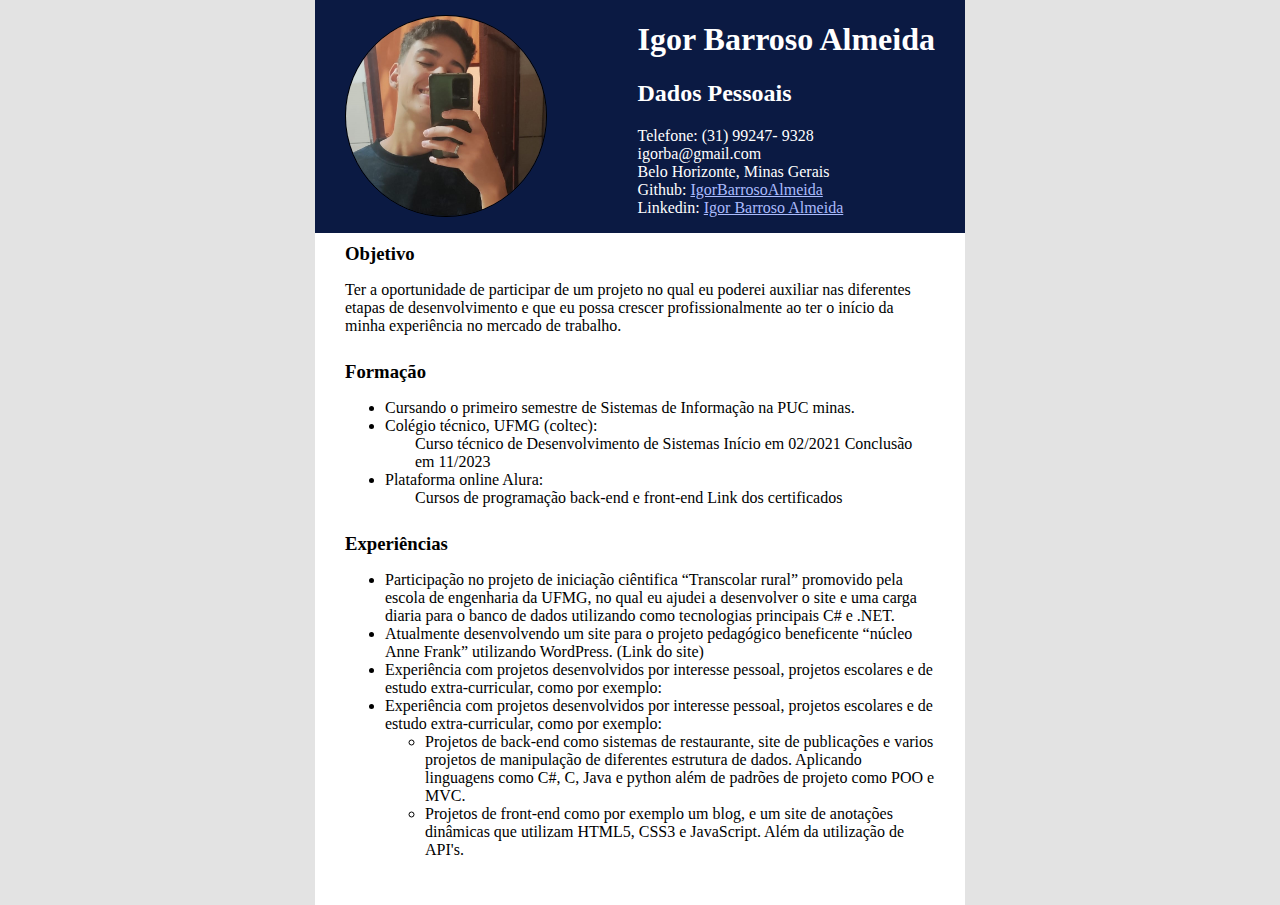
<file: DIW/curriculo/index.html>
<!DOCTYPE html>
<html>

<head>
  <meta charset="utf-8">
  <meta name="viewport" content="width=device-width">
  <title>Curriculo</title>
  <link href="./src/css/style.css" rel="stylesheet">
</head>

<body>
</body>
<header class="cabecalho">
  <img src="./src/img/Igor.jpeg" alt="foto" class="imagem_perfil"">
  <div>
    <h1>Igor Barroso Almeida</h1>

    <h2>Dados Pessoais</h2>
    <ul class=" dados_pessoais">
      <li>Telefone: (31) 99247- 9328</li>
      <li>igorba@gmail.com</li>
      <li>Belo Horizonte, Minas Gerais</li>
      <li>Github: <a href="https://github.com/IgorBarrosoAlmeida" target="_blank" class="dados_pessoais--link">IgorBarrosoAlmeida</a></li>
      <li>Linkedin: <a href="https://www.linkedin.com/in/igor-barroso-almeida-826a2025b/ " target="_blank" class="dados_pessoais--link">Igor Barroso Almeida</a></li>
    </ul>
  </div>

</header>

<main>
  <section>
    <h3>Objetivo</h3>
    <p>Ter a oportunidade de participar de um projeto no qual eu poderei auxiliar nas diferentes etapas de
      desenvolvimento e que eu possa crescer profissionalmente ao ter o início da minha experiência no mercado de
      trabalho.</p>
  </section>

  <section>
    <h3>Formação</h3>
    <ul>
      <li>Cursando o primeiro semestre de Sistemas de Informação na PUC minas.</li>
      <li> Colégio técnico, UFMG (coltec): <br>
        <div class="tab">Curso técnico de Desenvolvimento de Sistemas
          Início em 02/2021
          Conclusão em 11/2023</div>
      </li>
      <li> Plataforma online Alura:<br>
        <div class="tab">Cursos de programação back-end e front-end
          Link dos certificados</div>
      </li>
    </ul>
  </section>

  <section>
    <h3>Experiências</h3>
    <ul>
      <li>Participação no projeto de iniciação ciêntifica “Transcolar rural” promovido pela escola de engenharia da
        UFMG, no qual eu ajudei a desenvolver o site e uma carga diaria para o banco de dados utilizando como
        tecnologias principais C# e .NET.</li>
      <li>Atualmente desenvolvendo um site para o projeto pedagógico beneficente “núcleo Anne Frank” utilizando
        WordPress. (Link do site)
      </li>
      <li>Experiência com projetos desenvolvidos por interesse pessoal, projetos escolares e de estudo extra-curricular,
        como por exemplo:
      </li>
      <li>Experiência com projetos desenvolvidos por interesse pessoal, projetos escolares e de estudo extra-curricular,
        como por exemplo:
        <ul>
          <li>Projetos de back-end como sistemas de restaurante, site de publicações e varios projetos de manipulação de
            diferentes estrutura de dados. Aplicando linguagens como C#, C, Java e python além de padrões de projeto
            como POO e MVC.
          </li>
          <li>Projetos de front-end como por exemplo um blog, e um site de anotações dinâmicas que utilizam HTML5, CSS3
            e JavaScript. Além da utilização de API's.
          </li>
        </ul>
    </ul>
  </section>
</main>
</html>
</file>
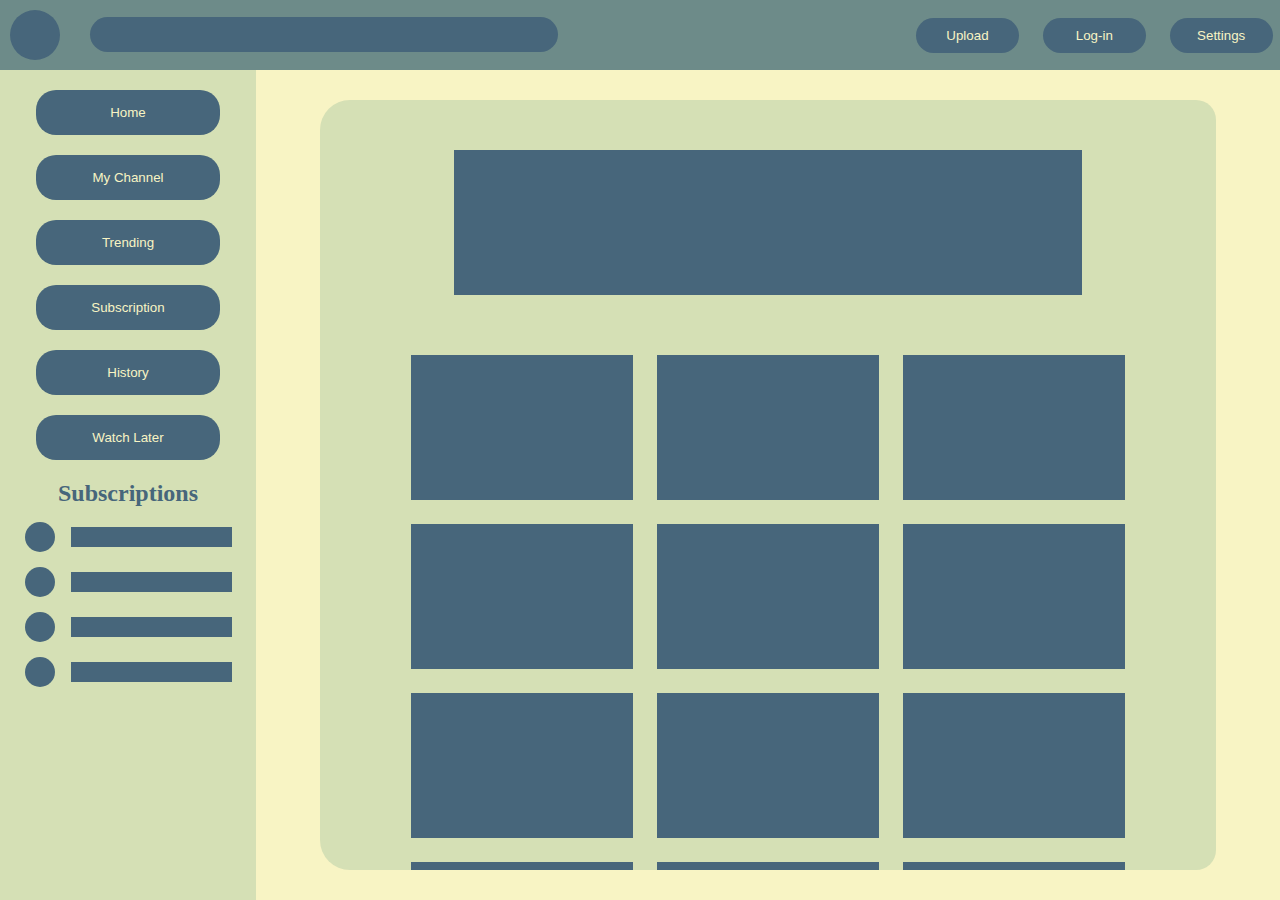
<file: DIW/ExPraticoSemana3/index.html>
<!DOCTYPE html>
<html lang="pt-br">
<head>
    <meta charset="UTF-8">
    <meta name="viewport" content="width=device-width, initial-scale=1.0">
    <title>Semana 3 - Exercício Prático</title>
    <link rel="stylesheet" href="./src/css/style.css">
</head>
<body>
    <header class="cabecalho">
        <div>
            <div class="cabecalho_logo"></div>
            <input type="text" class="cabecalho_input">
        </div>

        <div class="cabecalho_extra">
            <button>Upload</button>
            <a href="./src/pages/login.html"><button>Log-in</button></a>
            <button>Settings</button>
        </div>
    </header>

    <aside class="barra_lateral">
        <div class="barra_lateral--buttons">
            <button>Home</button>
            <button>My Channel</button>
            <button>Trending</button>
            <button>Subscription</button>
            <button>History</button>
            <button>Watch Later</button>
        </div>

        <div class="inscricoes">
            <h3>Subscriptions</h3>
            <ul class="lista_inscricoes">
                <li class="canal"><div class="canal_icon"></div> <div class="canal_nome"></div></li>
                <li class="canal"><div class="canal_icon"></div> <div class="canal_nome"></div></li>
                <li class="canal"><div class="canal_icon"></div> <div class="canal_nome"></div></li>
                <li class="canal"><div class="canal_icon"></div> <div class="canal_nome"></div></li>
            </ul>
        </div>
    </aside>

    <main class="principal">
        <div class="ad"></div>
        
        <div class="videos">
            <div class="video_thumb"></div>
            <div class="video_thumb"></div>
            <div class="video_thumb"></div>
            <div class="video_thumb"></div>
            <div class="video_thumb"></div>
            <div class="video_thumb"></div>
            <div class="video_thumb"></div>
            <div class="video_thumb"></div>
            <div class="video_thumb"></div>
            <div class="video_thumb"></div>
            <div class="video_thumb"></div>
            <div class="video_thumb"></div>
        </div>
    </main>
</body>
</html>
</file>
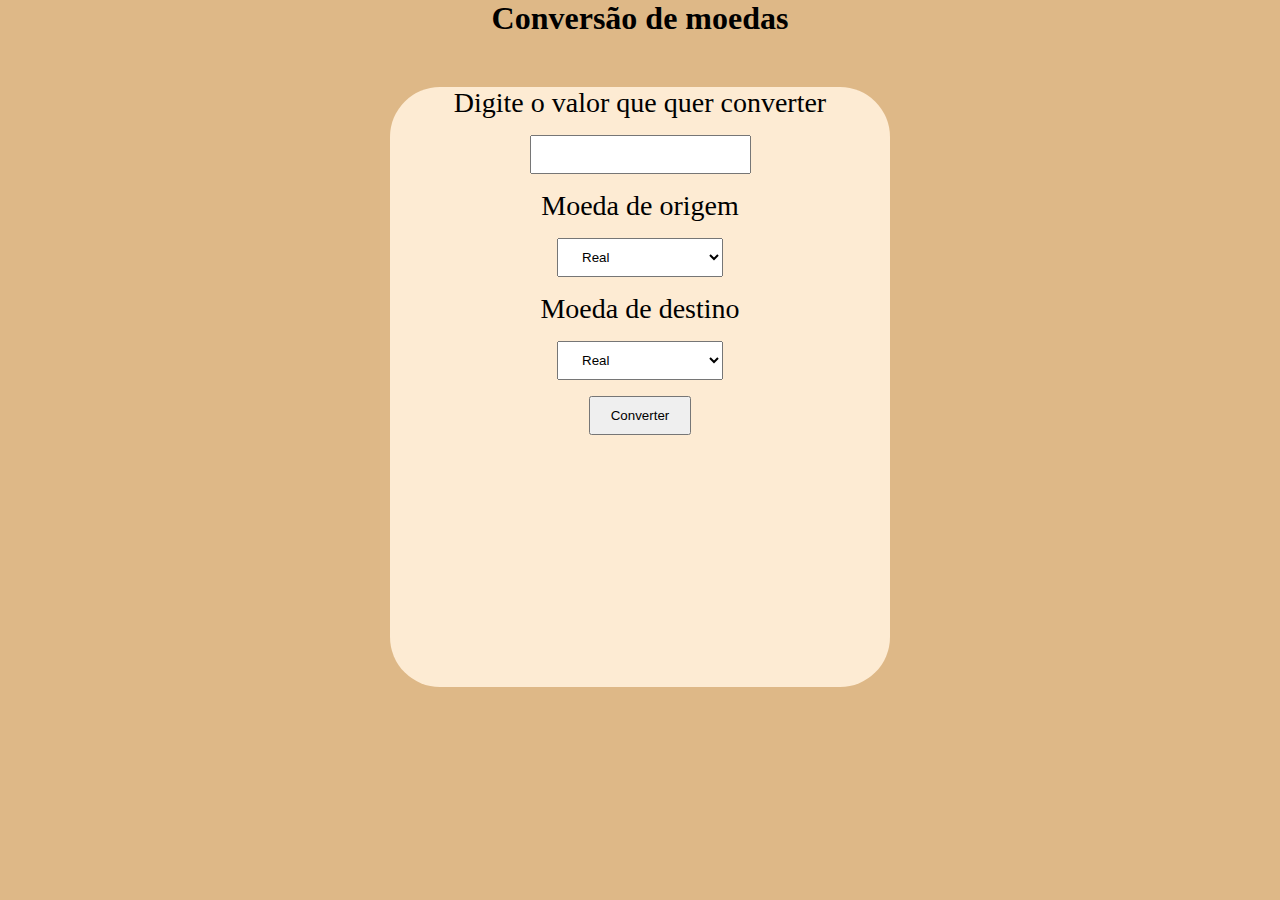
<file: DIW/semana10_DOM_Jquery/index.html>
<!DOCTYPE html>
<html lang="pt-br">
<head>
    <meta charset="UTF-8">
    <meta name="viewport" content="width=device-width, initial-scale=1.0">
    <title>Conversão de moedas</title>
    <link rel="stylesheet" href="./src/css/style.css">
</head>
<body>
    <main>
        <h1>Conversão de moedas</h1>

        <form action="" id="form">
            <label for="valor">Digite o valor que quer converter</label>
            <input type="number" name="valor" id="input_valor">

            <label for="origem">Moeda de origem</label>
            <select name="origem" id="moeda_origem">
                <option value="real">Real</option>
                <option value="dolar_americano">Dolar Americano</option>
                <option value="euro">Euro</option>
                <option value="iene">Iene</option>
                <option value="dolar_canadense">Dolar Canadense</option>
            </select>

            <label for="destino">Moeda de destino</label>
            <select name="destino" id="moeda_destino">
                <option value="real">Real</option>
                <option value="dolar_americano">Dolar Americano</option>
                <option value="euro">Euro</option>
                <option value="iene">Iene</option>
                <option value="dolar_canadense">Dolar Canadense</option>
            </select>
            
            <input type="submit" value="Converter" id="botao_converter">
        </div>

        <div id="convertido">

        </div>
    </main>

    <script src="./src/javascript/main.js"></script>
</body>
</html>
</file>
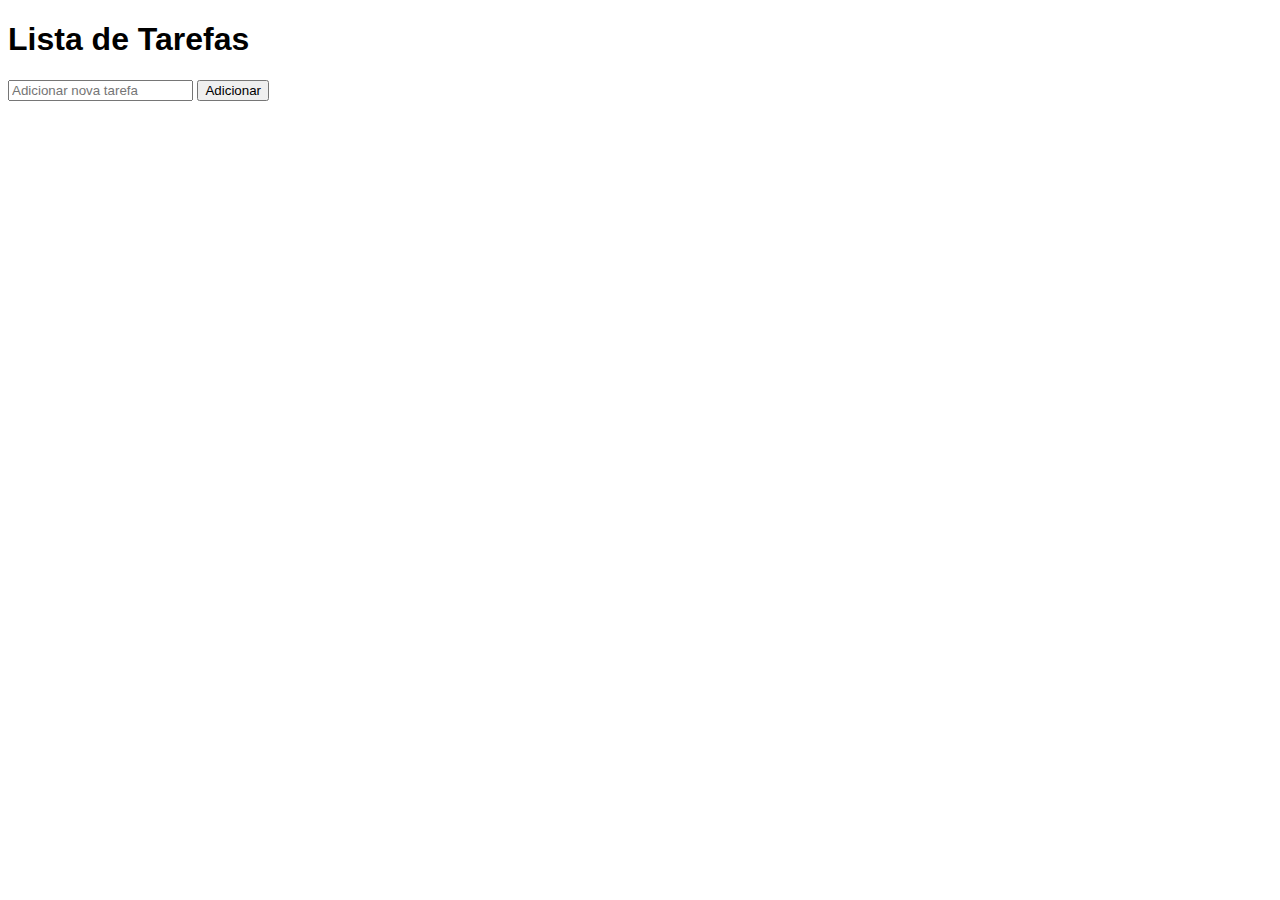
<file: DIW/Semana11_localStorage/index.html>
<!DOCTYPE html>
<html lang="pt-br">
<head>
    <meta charset="UTF-8">
    <meta name="viewport" content="width=device-width, initial-scale=1.0">
    <title>Lista de Tarefas</title>
    <link rel="stylesheet" href="assets/css/style.css">
</head>
<body>
    <h1>Lista de Tarefas</h1>

    <input type="text" id="taskInput" placeholder="Adicionar nova tarefa">
    <button onclick="addTask()">Adicionar</button>

    <ul id="taskList" class="task-list"></ul>

    <script src="assets/javascript/main.js"></script>
</body>
</html>
</file>
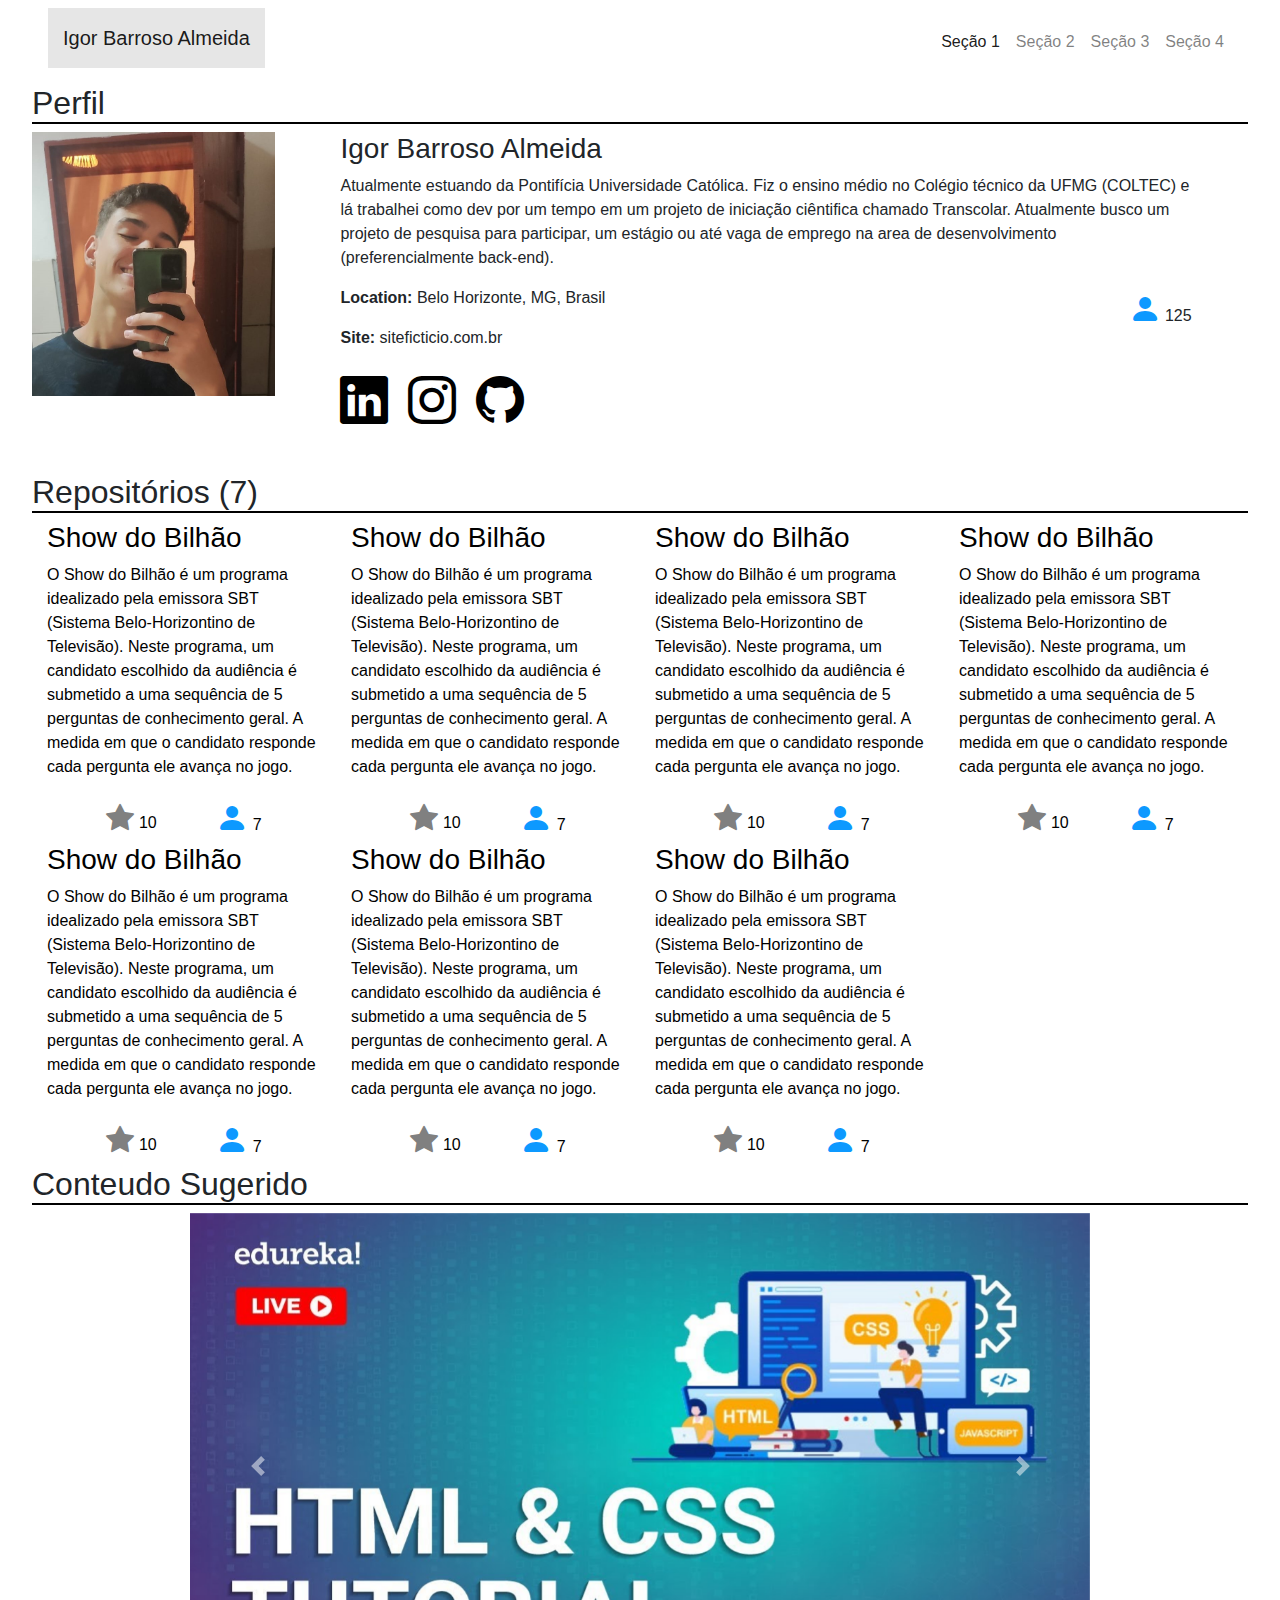
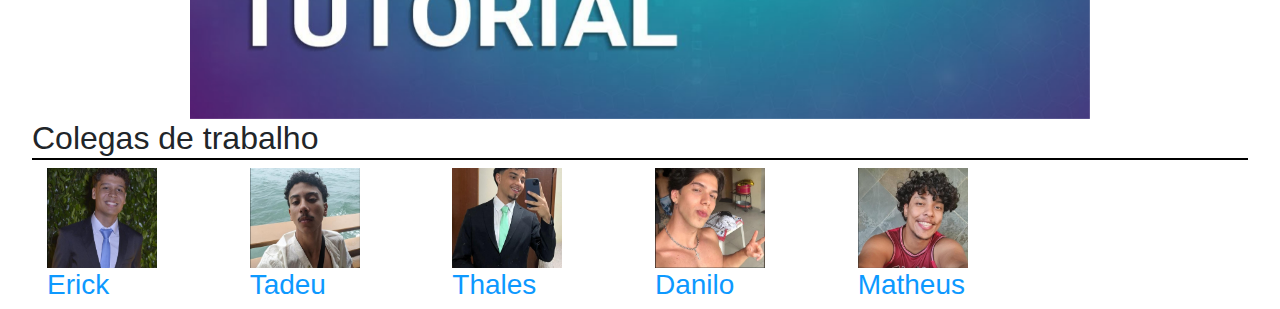
<file: DIW/Trabalho_DIW/index.html>
<!DOCTYPE html>
<html lang="pt-br">
<head>
    <meta charset="UTF-8">
    <meta name="viewport" content="width=device-width, initial-scale=1.0">
    <title>Trabalho 1 - DIW</title>


    <link rel="stylesheet" href="https://cdn.jsdelivr.net/npm/bootstrap@4.3.1/dist/css/bootstrap.min.css" integrity="sha384-ggOyR0iXCbMQv3Xipma34MD+dH/1fQ784/j6cY/iJTQUOhcWr7x9JvoRxT2MZw1T" crossorigin="anonymous">
    <link rel="stylesheet" href="https://cdn.jsdelivr.net/npm/bootstrap-icons@1.3.0/font/bootstrap-icons.css">
    <link rel="stylesheet" href="assets/css/style.css">
  </head>
<body>
    <header>
        <nav class="navbar navbar-expand-lg navbar-light px-5">
            <h1 class="navbar-brand" href="#">Igor Barroso Almeida</h1>
            <button class="navbar-toggler" type="button" data-toggle="collapse" data-target="#navbarNav" aria-controls="navbarNav" aria-expanded="false" aria-label="Toggle navigation">
              <span class="navbar-toggler-icon"></span>
            </button>
            <div class="collapse navbar-collapse justify-content-end" id="navbarNav">
              <ul class="navbar-nav">
                <li class="nav-item active">
                  <a class="nav-link" href="#secao1">Seção 1</a>
                </li>
                <li class="nav-item">
                  <a class="nav-link" href="#secao2">Seção 2</a>
                </li>
                <li class="nav-item">
                  <a class="nav-link" href="#secao3">Seção 3</a>
                </li>
                <li class="nav-item">
                  <a class="nav-link" href="#secao4">Seção 4</a>
                </li>
              </ul>
            </div>
          </nav>
    </header>

    <main>
        <section id="secao1">
            <h2>Perfil</h2>
            <div class="imagem_perfil">
                <img src="assets/image/pefil.jpeg" alt="Foto de perfil">
            </div>
            <div class="detalhes_perfil">
                <h3>Igor Barroso Almeida</h3>
                <p>Atualmente estuando da Pontifícia Universidade Católica. Fiz o ensino médio no Colégio técnico da UFMG (COLTEC) e lá trabalhei como dev por um tempo em um projeto de iniciação ciêntifica chamado Transcolar. Atualmente busco um projeto de pesquisa para participar, um estágio ou até vaga de emprego na area de desenvolvimento (preferencialmente back-end).</p>
                <div class="info">
                  <div>
                    <p><span>Location: </span> Belo Horizonte, MG, Brasil</p>
                    <p><span>Site: </span> siteficticio.com.br</p>
                  </div>
                  
                  <div><i class="bi bi-person-fill"></i> 125</div>
                </div>
                
                <div class="redes_sociais">
                    <a href="https://www.linkedin.com/in/igor-barroso-almeida-826a2025b/"><i class="bi bi-linkedin"></i></a>
                    <a href=""><i class="bi bi-instagram"></i></a>
                    <a href="https://github.com/IgorBarrosoAlmeida"><i class="bi bi-github"></i></a>
                </div>
            </div>
        </section>

        <section id="secao2">
            <h2>Repositórios (7)</h2>
            <div class="container-fluid">
                <div class="row repositorios">
                    <a href="repo.html" target="_blank" class="col-sm-12 col-md-3">
                      <div>
                        <h3>Show do Bilhão</h3>
                        <p>O Show do Bilhão é um programa idealizado pela emissora SBT (Sistema Belo-Horizontino de Televisão). Neste programa, um candidato escolhido da audiência é submetido a uma sequência de 5 perguntas de conhecimento geral. A medida em que o candidato responde cada pergunta ele avança no jogo.</p>
                        <div class="icons">
                          <div><i class="bi bi-star-fill"></i> 10</div>
                          <div><i class="bi bi-person-fill"></i> 7</div>
                        </div>
                      </div>
                    </a>
                    <a href="repo.html" target="_blank" class="col-sm-12 col-md-3">
                      <div>
                        <h3>Show do Bilhão</h3>
                        <p>O Show do Bilhão é um programa idealizado pela emissora SBT (Sistema Belo-Horizontino de Televisão). Neste programa, um candidato escolhido da audiência é submetido a uma sequência de 5 perguntas de conhecimento geral. A medida em que o candidato responde cada pergunta ele avança no jogo.</p>
                        <div class="icons">
                          <div><i class="bi bi-star-fill"></i> 10</div>
                          <div><i class="bi bi-person-fill"></i> 7</div>
                        </div>
                      </div>
                    </a>
                    <a href="repo.html" target="_blank" class="col-sm-12 col-md-3">
                      <div>
                        <h3>Show do Bilhão</h3>
                        <p>O Show do Bilhão é um programa idealizado pela emissora SBT (Sistema Belo-Horizontino de Televisão). Neste programa, um candidato escolhido da audiência é submetido a uma sequência de 5 perguntas de conhecimento geral. A medida em que o candidato responde cada pergunta ele avança no jogo.</p>
                        <div class="icons">
                          <div><i class="bi bi-star-fill"></i> 10</div>
                          <div><i class="bi bi-person-fill"></i> 7</div>
                        </div>
                      </div>
                    </a>
                    <a href="repo.html" target="_blank" class="col-sm-12 col-md-3">
                      <div>
                        <h3>Show do Bilhão</h3>
                        <p>O Show do Bilhão é um programa idealizado pela emissora SBT (Sistema Belo-Horizontino de Televisão). Neste programa, um candidato escolhido da audiência é submetido a uma sequência de 5 perguntas de conhecimento geral. A medida em que o candidato responde cada pergunta ele avança no jogo.</p>
                        <div class="icons">
                          <div><i class="bi bi-star-fill"></i> 10</div>
                          <div><i class="bi bi-person-fill"></i> 7</div>
                        </div>
                      </div>
                    </a>
                    <a href="repo.html" target="_blank" class="col-sm-12 col-md-3">
                      <div>
                        <h3>Show do Bilhão</h3>
                        <p>O Show do Bilhão é um programa idealizado pela emissora SBT (Sistema Belo-Horizontino de Televisão). Neste programa, um candidato escolhido da audiência é submetido a uma sequência de 5 perguntas de conhecimento geral. A medida em que o candidato responde cada pergunta ele avança no jogo.</p>
                        <div class="icons">
                          <div><i class="bi bi-star-fill"></i> 10</div>
                          <div><i class="bi bi-person-fill"></i> 7</div>
                        </div>
                      </div>
                    </a>
                    <a href="repo.html" target="_blank" class="col-sm-12 col-md-3">
                      <div>
                        <h3>Show do Bilhão</h3>
                        <p>O Show do Bilhão é um programa idealizado pela emissora SBT (Sistema Belo-Horizontino de Televisão). Neste programa, um candidato escolhido da audiência é submetido a uma sequência de 5 perguntas de conhecimento geral. A medida em que o candidato responde cada pergunta ele avança no jogo.</p>
                        <div class="icons">
                          <div><i class="bi bi-star-fill"></i> 10</div>
                          <div><i class="bi bi-person-fill"></i> 7</div>
                        </div>
                      </div>
                    </a>
                    <a href="repo.html" target="_blank" class="col-sm-12 col-md-3">
                      <div>
                        <h3>Show do Bilhão</h3>
                        <p>O Show do Bilhão é um programa idealizado pela emissora SBT (Sistema Belo-Horizontino de Televisão). Neste programa, um candidato escolhido da audiência é submetido a uma sequência de 5 perguntas de conhecimento geral. A medida em que o candidato responde cada pergunta ele avança no jogo.</p>
                        <div class="icons">
                          <div><i class="bi bi-star-fill"></i> 10</div>
                          <div><i class="bi bi-person-fill"></i> 7</div>
                        </div>
                      </div>
                    </a>
                </div>
            </div>
        </section>

        <section id="secao3">
            <h2>Conteudo Sugerido</h2>
            <div id="carouselExampleControls" class="carousel slide" data-ride="carousel">
                <div class="carousel-inner">
                  <div class="carousel-item active">
                    <img class="d-block w-100" src="assets/image/HTMLCSS.jpg" alt="First slide">
                  </div>
                  <div class="carousel-item">
                    <img class="d-block w-100" src="assets/image/Bootstrap.jpeg" alt="Second slide">
                  </div>
                  <div class="carousel-item">
                    <img class="d-block w-100" src="assets/image/javascript-para-iniciantes.jpg" alt="Third slide">
                  </div>
                </div>
                <a class="carousel-control-prev" href="#carouselExampleControls" role="button" data-slide="prev">
                  <span class="carousel-control-prev-icon" aria-hidden="true"></span>
                  <span class="sr-only">Previous</span>
                </a>
                <a class="carousel-control-next" href="#carouselExampleControls" role="button" data-slide="next">
                  <span class="carousel-control-next-icon" aria-hidden="true"></span>
                  <span class="sr-only">Next</span>
                </a>
              </div>
        </section>
       
        <section id="secao4">
            <h2>Colegas de trabalho</h2>
            <div class="container-fluid">
                <div class="row">
                    <div class="colega col-sm-12 col-md-2">
                        <img src="assets/image/Colega1.jpeg" alt="Colega 1">
                        <h3>Erick</h3>
                    </div>
                    <div class="colega col-sm-12 col-md-2">
                        <img src="assets/image/Colega2.jpeg" alt="Colega 2">
                        <h3>Tadeu</h3>
                    </div>
                    <div class="colega col-sm-12 col-md-2">
                        <img src="assets/image/Colega3.jpeg" alt="Colega 3">
                        <h3>Thales</h3>
                    </div>
                    <div class="colega col-sm-12 col-md-2">
                        <img src="assets/image/Colega4.jpeg" alt="Colega 4">
                        <h3>Danilo</h3>
                    </div>
                    <div class="colega col-sm-12 col-md-2">
                        <img src="assets/image/Colega5.jpeg" alt="Colega 5">
                        <h3>Matheus</h3>
                    </div>
                </div>
            </div>

        </section>
    </main>


   


    <script src="https://code.jquery.com/jquery-3.3.1.slim.min.js" integrity="sha384-q8i/X+965DzO0rT7abK41JStQIAqVgRVzpbzo5smXKp4YfRvH+8abtTE1Pi6jizo" crossorigin="anonymous"></script>
    <script src="https://cdn.jsdelivr.net/npm/popper.js@1.14.7/dist/umd/popper.min.js" integrity="sha384-UO2eT0CpHqdSJQ6hJty5KVphtPhzWj9WO1clHTMGa3JDZwrnQq4sF86dIHNDz0W1" crossorigin="anonymous"></script>
    <script src="https://cdn.jsdelivr.net/npm/bootstrap@4.3.1/dist/js/bootstrap.min.js" integrity="sha384-JjSmVgyd0p3pXB1rRibZUAYoIIy6OrQ6VrjIEaFf/nJGzIxFDsf4x0xIM+B07jRM" crossorigin="anonymous"></script>
</body>
</html>
</file>
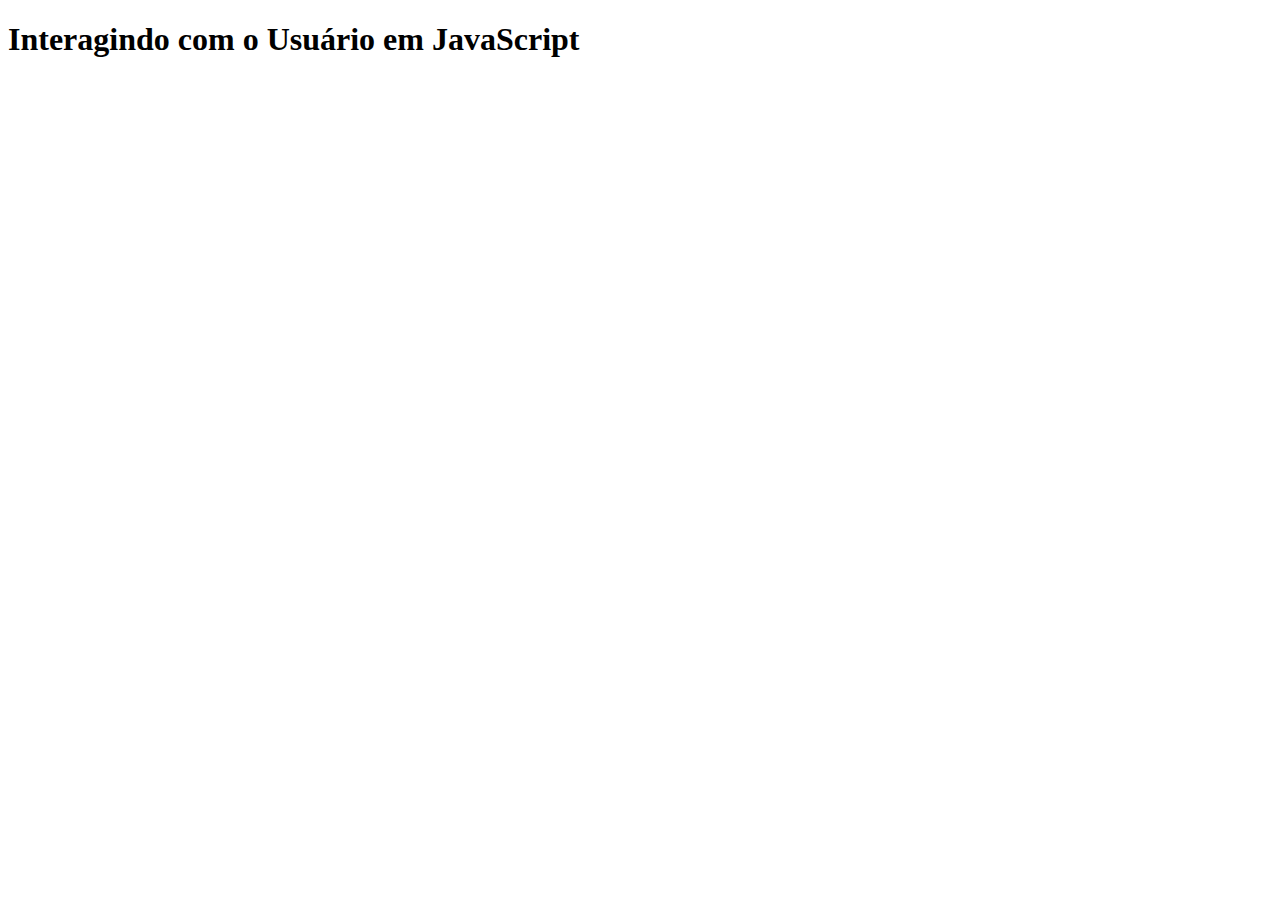
<file: DIW/semana9_JavaScript/ex1.html>
<!DOCTYPE html>
<html lang="pt-br">
<head>
    <meta charset="UTF-8">
    <meta name="viewport" content="width=device-width, initial-scale=1.0">
    <title>Ex1 - semana 9</title>
</head>
<body>
    <h1>Interagindo com o Usuário em JavaScript</h1>
    <script src="./script/ex1.js"></script>
</body>
</html>
</file>
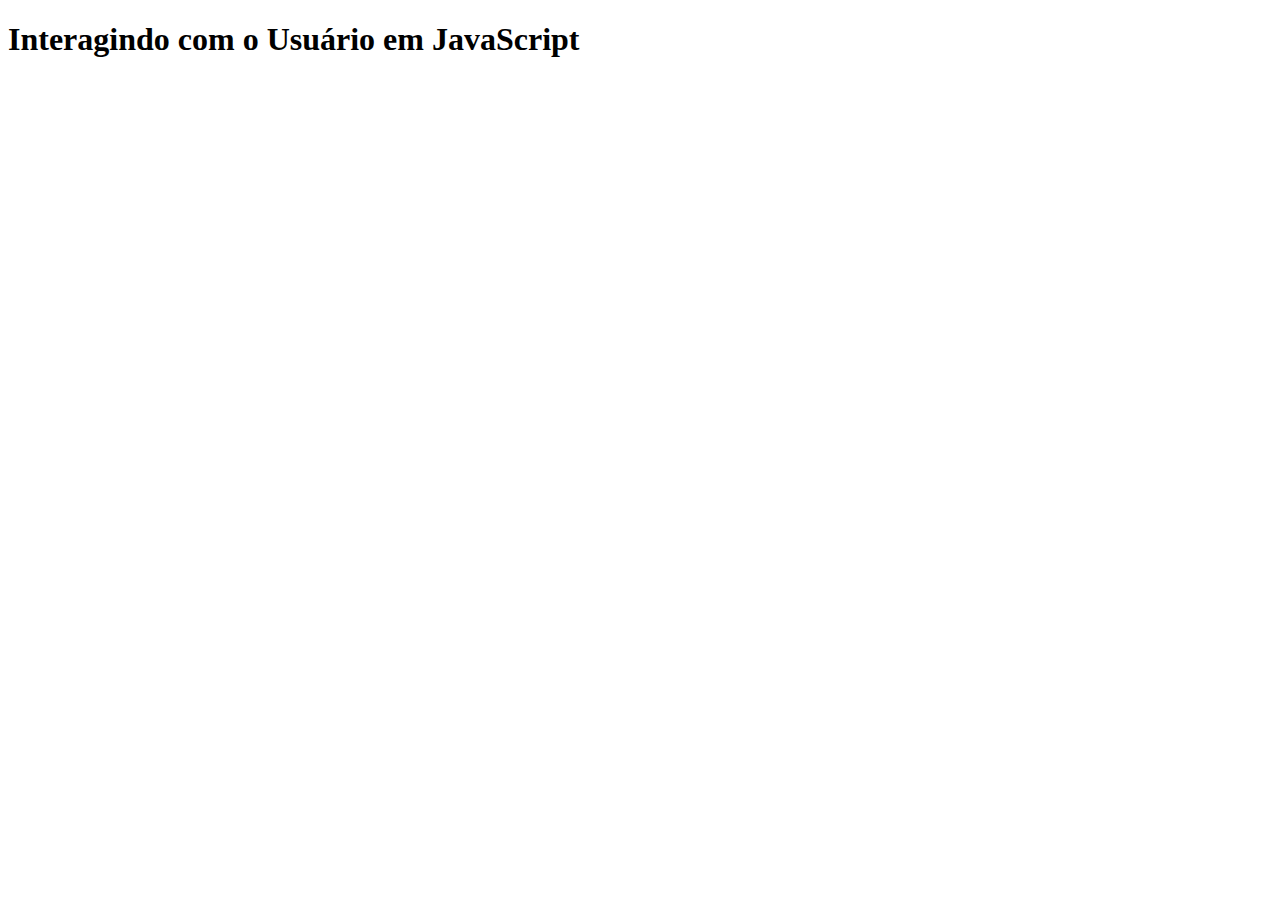
<file: DIW/semana9_JavaScript/ex2.html>
<!DOCTYPE html>
<html lang="pt-br">
<head>
    <meta charset="UTF-8">
    <meta name="viewport" content="width=device-width, initial-scale=1.0">
    <title>Ex2 - semana 9</title>
</head>
<body>
    <h1>Interagindo com o Usuário em JavaScript</h1>
    <script src="./script/ex2.js"></script>
</body>
</html>
</file>
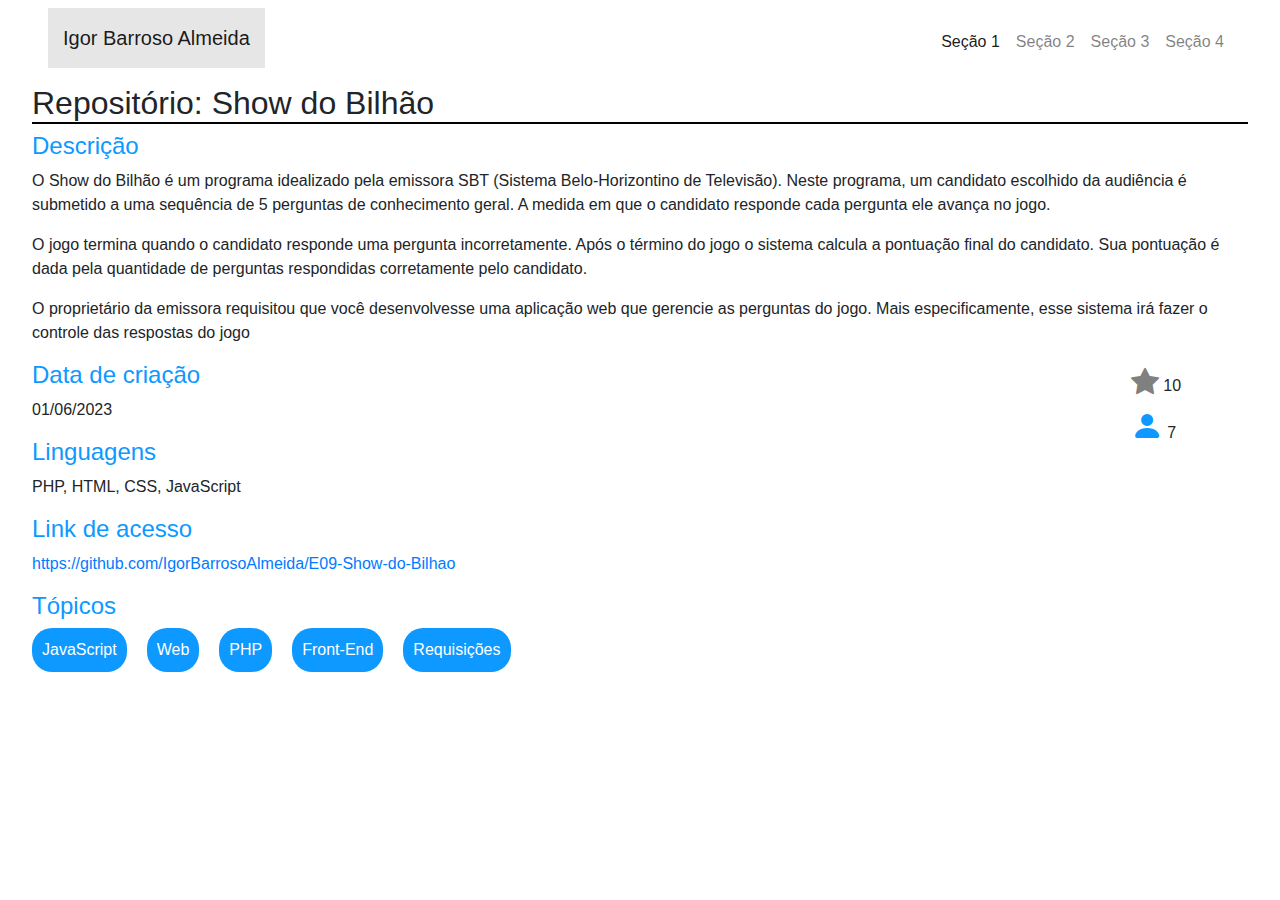
<file: DIW/Trabalho_DIW/repo.html>
<!DOCTYPE html>
<html lang="pt-br">
<head>
    <meta charset="UTF-8">
    <meta name="viewport" content="width=device-width, initial-scale=1.0">
    <title>Repositório</title>

    <link rel="stylesheet" href="https://cdn.jsdelivr.net/npm/bootstrap@4.3.1/dist/css/bootstrap.min.css" integrity="sha384-ggOyR0iXCbMQv3Xipma34MD+dH/1fQ784/j6cY/iJTQUOhcWr7x9JvoRxT2MZw1T" crossorigin="anonymous">
    <link rel="stylesheet" href="https://cdn.jsdelivr.net/npm/bootstrap-icons@1.3.0/font/bootstrap-icons.css">
    <link rel="stylesheet" href="assets/css/style.css">
</head>
<body>
    <header>
        <nav class="navbar navbar-expand-lg navbar-light px-5">
            <h1 class="navbar-brand" href="#">Igor Barroso Almeida</h1>
            <button class="navbar-toggler" type="button" data-toggle="collapse" data-target="#navbarNav" aria-controls="navbarNav" aria-expanded="false" aria-label="Toggle navigation">
              <span class="navbar-toggler-icon"></span>
            </button>
            <div class="collapse navbar-collapse justify-content-end" id="navbarNav">
              <ul class="navbar-nav">
                <li class="nav-item active">
                  <a class="nav-link" href="index.html#secao1">Seção 1</a>
                </li>
                <li class="nav-item">
                  <a class="nav-link" href="index.html#secao2">Seção 2</a>
                </li>
                <li class="nav-item">
                  <a class="nav-link" href="index.html#secao3">Seção 3</a>
                </li>
                <li class="nav-item">
                  <a class="nav-link" href="index.html#secao4">Seção 4</a>
                </li>
              </ul>
            </div>
          </nav>
    </header>

    <main>
        <h2>Repositório: Show do Bilhão</h2>
        
        <div class="detalhes_repo">
            <section class="repo_sect">              
                <h4>Descrição</h4>
                <p>O Show do Bilhão é um programa idealizado pela emissora SBT (Sistema Belo-Horizontino de Televisão). Neste programa, um candidato escolhido da audiência é submetido a uma sequência de 5 perguntas de conhecimento geral. A medida em que o candidato responde cada pergunta ele avança no jogo.</p>
                <p>O jogo termina quando o candidato responde uma pergunta incorretamente. Após o término do jogo o sistema calcula a pontuação final do candidato. Sua pontuação é dada pela quantidade de perguntas respondidas corretamente pelo candidato.</p>
                <p>O proprietário da emissora requisitou que você desenvolvesse uma aplicação web que gerencie as perguntas do jogo. Mais especificamente, esse sistema irá fazer o controle das respostas do jogo</p>
            </section>
    
            <div class="detalhes_repo--content">
              <section class="repo_sect">
                  <h4>Data de criação</h4>
                  <p>01/06/2023</p>
              </section>
      
              <section class="repo_sect">
                  <h4>Linguagens</h4>
                  <p>PHP, HTML, CSS, JavaScript</p>
              </section>
              
              <section class="repo_sect">
                  <h4>Link de acesso</h4>
                  <a href="https://github.com/IgorBarrosoAlmeida/E09-Show-do-Bilhao"><p>https://github.com/IgorBarrosoAlmeida/E09-Show-do-Bilhao</p></a>
              </section>
            </div>

            <div class="repo_icons">
              <div><i class="bi bi-star-fill"></i> 10</div>
              <div><i class="bi bi-person-fill"></i> 7</div>
            </div>

            <section class="repo_sect">
                <h4>Tópicos</h4>
                <div class="topicos">
                  <button>JavaScript</button>
                  <button>Web</button>
                  <button>PHP</button>
                  <button>Front-End</button>
                  <button>Requisições</button>
                </div>
            </section>

        </div>
    </main>
    
</body>
</html>
</file>
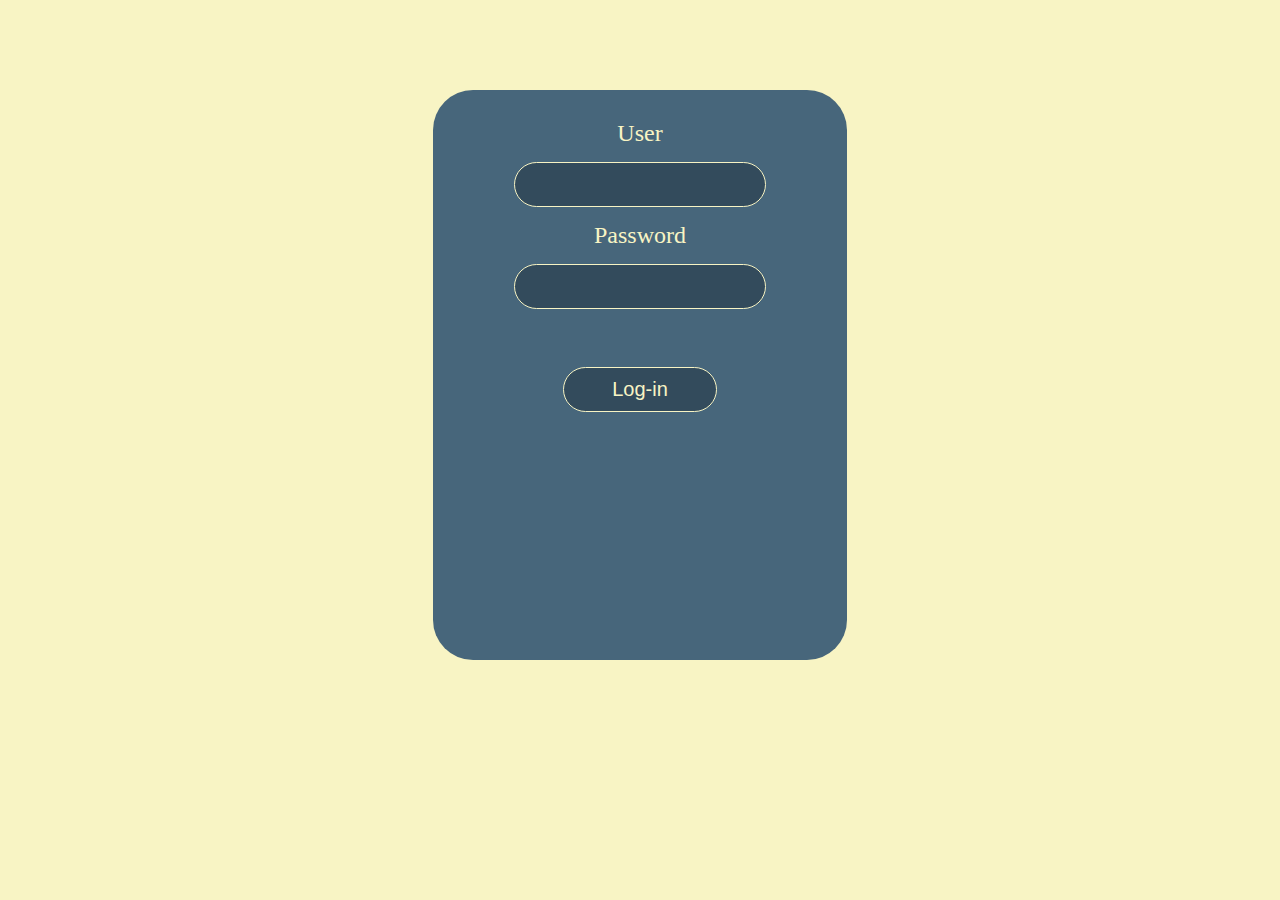
<file: DIW/ExPraticoSemana3/src/pages/login.html>
<!DOCTYPE html>
<html lang="pt-br">
<head>
    <meta charset="UTF-8">
    <meta name="viewport" content="width=device-width, initial-scale=1.0">
    <title>Login</title>
    <link rel="stylesheet" href="../css/style.css">
</head>
<body>
    <main>
        <div class="login">
            <form action="../../index.html">
                <label for="usuario">User</label>
                <input type="text" name="" id="usuario">

                <label for="usuario">Password</label>
                <input type="password" name="" id="usuario">

                <input type="submit" class="enviar" value="Log-in">
            </form>
        </div>
    </main>
</body>
</html>
</file>
<file: DIW/curriculo/src/css/style.css>
html {
  height: 100%;
  width: 100%;
}

body {
  max-width: 650px;
  margin: 0 auto;
  background-color: #e3e3e3;
}

.dados_pessoais {
  list-style: none;
  padding: 0;
}

.tab {
  margin-left: 30px;
}

.imagem_perfil {
  width: 200px;
  height: 200px;
  object-fit: cover;
  border-radius: 50%;
  border: 1px solid black;
}

.cabecalho {
  display: flex;
  align-items: center;
  justify-content: space-between;
  background-color: #0B1A43;
  color: white;
  padding: 0 30px;
}

.dados_pessoais--link {
  color: #aabbfd;
}

main {
  background-color: white;
  padding: 0 30px;
  padding-bottom: 30px;
}

h3 {
  margin: 0;
  padding-top: 10px;
}
</file>
<file: DIW/ExPraticoSemana3/src/css/style.css>
/*  Paleta de cores:
*   https://paletadecores.com/paleta/f8f4c4/d5e0b5/a5c3a7/6d8b89/47667b/ 
*/

/* Estilizações gerais */
* {
    padding: 0;
    margin: 0;
}

body {
    background-color: #f8f4c4;
}

/* Estilizações do cabeçalho */
.cabecalho {
    background-color: #6d8b89;
    display: flex;
    position: fixed;
    width: 100%;
    height: 50px;
    align-items: center;
    justify-content: space-between;
    z-index: 10;

    padding: 10px;
}

.cabecalho_logo {
    display: inline-block;
    vertical-align:middle;
    background-color: #47667b;
    width: 50px;
    height: 50px;
    border-radius: 50%;
}

.cabecalho_input {
    background-color: #47667b;
    color: #f8f4c4;
    width: 35vw;
    margin-left: 2vw;
    padding: 10px;
    border: none;
    border-radius: 20px;
}

.cabecalho_extra {
    width: 30vw;
}

.cabecalho_extra button {
    background-color: #47667b;
    width: calc(32% - 20px);
    margin: 0 10px;
    padding: 10px 0;
    border-radius: 20px;
    border: none;
    color: #f8f4c4;
}

.cabecalho_extra button:hover, .barra_lateral--buttons button:hover {
    background-color: #334b5c;
}

/* Estilização da barra lateral */
.barra_lateral {
    background-color: #d5e0b5;
    width: 20vw;
    padding-top: 70px;
    height: calc(100vh - 70px);
    position: fixed;
}

.barra_lateral--buttons {
    text-align: center;
}

.barra_lateral--buttons button {
    background-color: #47667b;
    width: calc(80% - 20px);
    margin-top: 20px;
    padding: 15px 0;
    border-radius: 20px;
    border: none;
    color: #f8f4c4;
}

.inscricoes h3{
    color: #47667b;
    font-size: 24px;
    text-align: center;
    margin-top: 20px;
}

.lista_inscricoes {
    list-style: none;
}

.lista_inscricoes .canal{
    margin: 15px 0 0 25px;
}

.canal_icon {
    background-color: #47667b;
    width: 30px;
    height: 30px;
    border-radius: 100%;
    display: inline-block;
    vertical-align: middle;
}

.canal_nome {
    background-color: #47667b;
    width: 70%;
    height: 20px;
    display: inline-block;
    vertical-align: middle;
    margin-left: 5%;
}

/* Estilização do conteudo principal */
.principal {
    background-color: #d5e0b5;
    width: 70vw;
    height: calc(100vh - 130px);
    border-radius: 30px;
    border-top-right-radius: 20px;
    border-bottom-right-radius: 20px;
    overflow-y: scroll;
    position: relative;
    top: 100px;
    left: 25vw;
}

.ad {
    background-color: #47667b;
    width: 70%;
    height: 145px;
    margin: 50px auto;
}

.videos {
    width: 90%;
    margin: 0 auto;
    text-align: center;
}

.video_thumb {
    background-color: #47667b;
    width: calc(30% - 20px);
    height: 145px;
    margin: 10px;
    display: inline-block;
}

/* Estilização da scrolbar */
.principal::-webkit-scrollbar {
    background-color: #a5c3a7;
    border-top-right-radius: 30px;
    border-bottom-right-radius: 30px;
}

.principal::-webkit-scrollbar-thumb {
    background-color: #334b5c;
    border-radius: 50px;
}

/* Estilização do formulario */
.login {
    background-color: #47667b;
    width: 30vw;
    height: 60vh;
    border-radius: 40px;
    margin: 10vh auto;
    padding: 15px;
}

.login label, .login input {
    color: #f8f4c4;
    display: block;
    margin: 0 auto
}

.login label {
    font-size: 24px;
    text-align: center;
    margin: 15px 0;
}

.login input {
    background-color: #334b5c;
    border: solid 1px #f8f4c4;
    border-radius: 30px;
    width: 60%;
    font-size: 20px;
    padding: 10px;
}

.login .enviar {
    width: 40%;
    margin-top: 15%;
}
</file>
<file: DIW/semana10_DOM_Jquery/src/css/style.css>
* {
    margin: 0;
    padding: 0;
}

/* Estilizações gerais */
body {
    background-color:burlywood;
}

h1 {
    text-align: center;
}

/* Estilização do formulario */
#form {
    max-width: 500px;
    min-height: 600px;
    display: flex;
    flex-direction: column;
    gap: 16px;
    align-items: center;
    background-color: rgb(253, 235, 211);
    border-radius: 50px;
    margin: 50px auto;
    font-size: 28px;
}

#form input, #form select {
    padding: 10px 20px;
}

/* Estilização do resultado */
.texto_conversao {
    margin-bottom: 50px;
    text-align: center;
    align-self: flex-end;
}
</file>
<file: DIW/Semana11_localStorage/assets/css/style.css>
body {
    font-family: Arial, sans-serif;
}
.task-list {
    list-style-type: none;
    padding: 0;
}
.task-item {
    display: flex;
    align-items: center;
    margin-bottom: 5px;
}
.task-item.completed {
    text-decoration: line-through;
    color: #999;
}
.task-item button {
    margin-left: 5px;
    cursor: pointer;
}
</file>
<file: DIW/Trabalho_DIW/assets/css/style.css>
/* Estilizações gerais */
main {
    width: 95%;
    margin-left: 2.5%;
}

.navbar-brand {
    background-color: #E6E6E6;
    padding: 15px;
    
}

/* Estilização da primeira seção */
#secao1 {
    margin-bottom: 35px;
}

h2 {
    font-size: 32px;
    border-bottom: 2px solid black;
}

.imagem_perfil {
    display: inline-block;
    width: 25%;
}

.imagem_perfil img {
    width: 80%;
}

.detalhes_perfil {
    display: inline-block;
    vertical-align: top;
    max-width: 70%;
}

.detalhes_perfil span{
    font-weight: bold;
}

.redes_sociais{
    font-size: 48px;
    display: flex;
    gap: 20px;
    color: black;
}

.redes_sociais a {
    color: black;
}

.redes_sociais a:hover {
    color: gray;
}

/* Estilização da segunda seção */
.repositorios a {
    color: black;
}

.bi-star-fill {
    font-size: 28px;
    color: gray;
}

.bi-person-fill {
    font-size: 32px;
    color: #0D99FF;
}

.icons, .repo_icons {
    display: flex;
    justify-content: space-evenly;
    align-items: center;
}

/* Estilização da seção 3 */
.carousel {
    max-width: 900px;
    margin: 0 auto;
}

/* Estilização da seção 4 */
.colega img{
    width: 110px;
    height: 100px;
}

.colega h3 {
    color: #0D99FF;
}

.detalhes_perfil {
    width: 100%;
}

.detalhes_perfil .info {
    display: flex;
    justify-content: space-between;
    flex-wrap: wrap;
}

/* Estilização da pagina de repositorio */
.repo_sect h4{
    color: #0D99FF;
}

.detalhes_repo--content {
    display: inline-block;
    width: 90%;
}

.repo_icons {
    max-width: 10%;
    display: inline-block;
    vertical-align: top;
}

.topicos {
    width: 40%;
    display: flex;
    justify-content: flex-start;
    gap: 20px;
}

.topicos button {
    background-color: #0D99FF;
    border: none;
    border-radius: 20px;
    padding: 10px;
    color: white;
}

.topicos button:hover {
    background-color: #097fd4;
}

/* Estilização de dispositivos pequenos */
@media screen and (max-width: 992px) {
    .imagem_perfil {
        display: block;
        width: 80%;
    }
}
</file>
